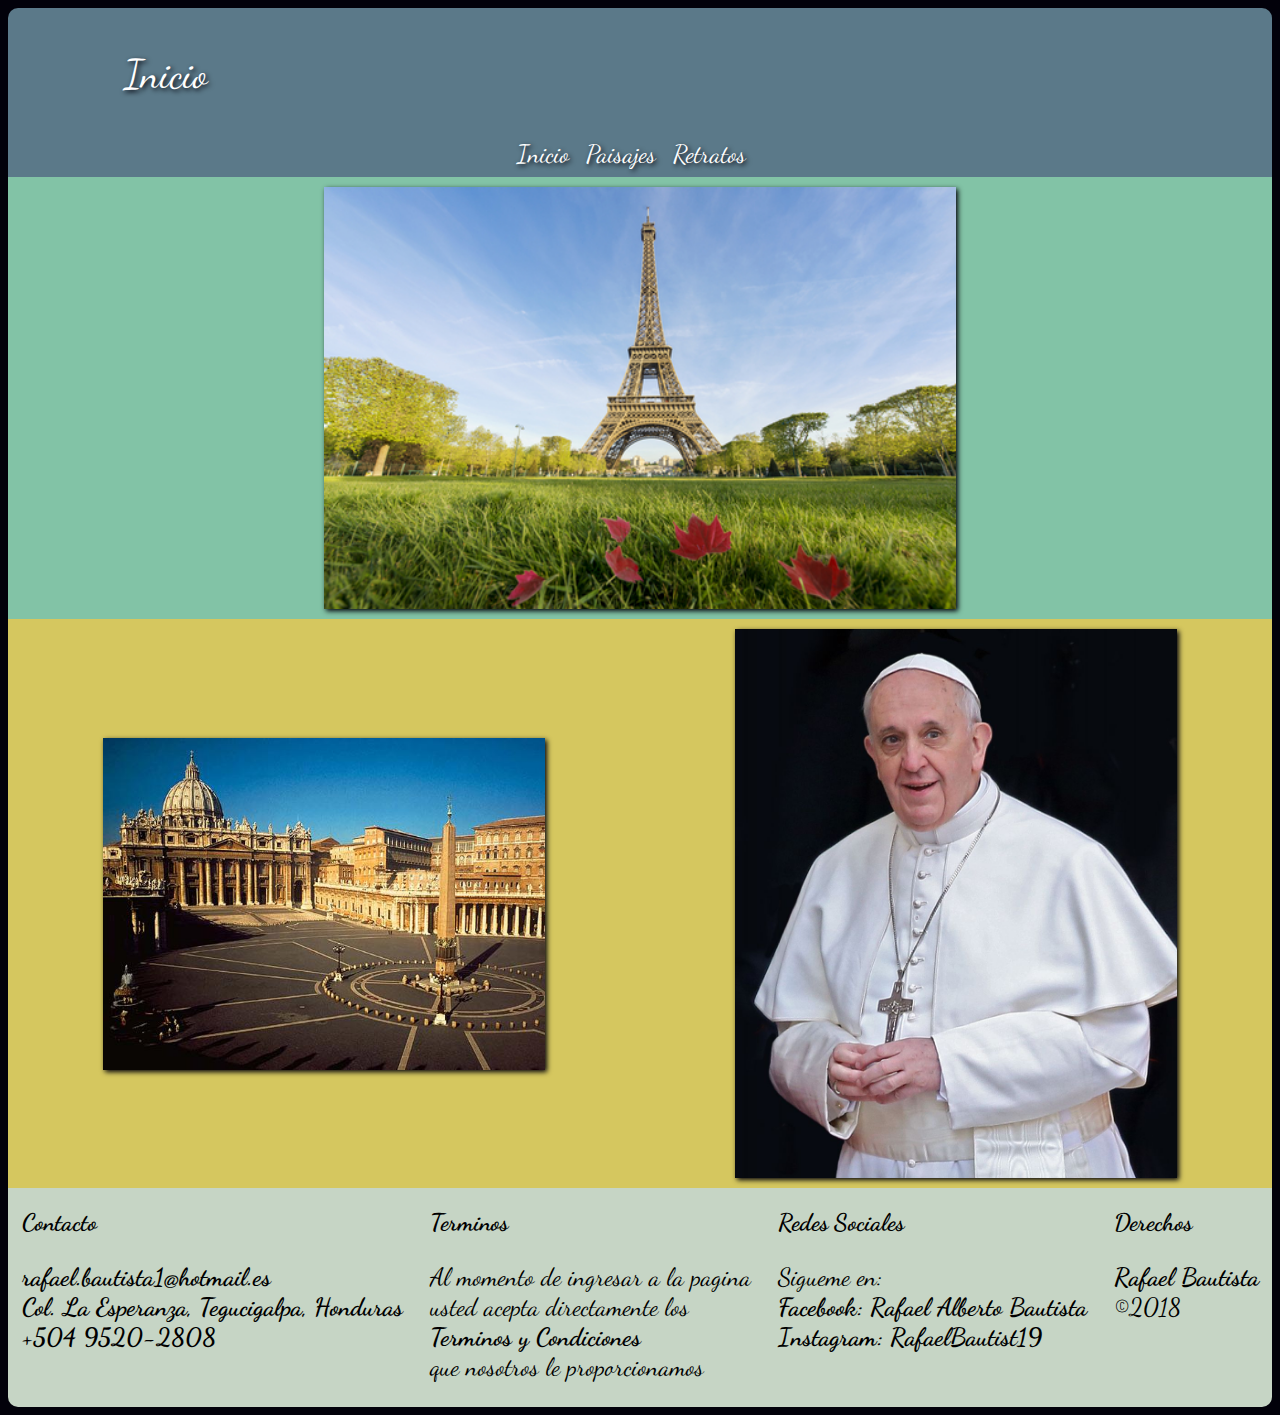
<file: index.html>
<!DOCTYPE html>
<html>
  <head>
    <meta charset="utf-8">
    <meta name="viewport" content="width=width_device,user-scalable=no">
    <title>Comenzando con la Fotografia</title>
    <link rel="stylesheet" href="css/estilos.css">
    <style>
    @import url('https://fonts.googleapis.com/css?family=Dancing+Script');
    </style>

  </head>

  <body id="cuerpo">
    <div class="contenido">
    <div class="cabecera" id="cabecera">
    <p class="p1">
      Inicio <br>
      <div class="menu">
      <a href="retratos.html" class="menu">Retratos&nbsp;</a>
      <a href="paisajes.html" class="menu">Paisajes&nbsp;</a>
      <a href="index.html" class="menu">Inicio&nbsp;</a>
      </div>
    </p>
    </div>

    <article id="imagenCentral">
    <img id="torre" src="img/torre_eiffel.jpg" alt="Torre Eiffel" >
    </article>

    <div id="imagenSecundaria" class="imagenSecundaria">
        <img class="vaticano" id="vaticano" src="img/vaticano1.jpg" alt="Vaticano">
        <img class="papa" id="papa" src="img/papa.jpg" alt="Coliseo Romano">
    </div>



    <footer class="footer">
      <div class="footer1">
        <h2>Contacto</h2>
        <p class="parrafoFooter">
          <strong>rafael.bautista1@hotmail.es</strong><br>
          <strong>Col. La Esperanza, Tegucigalpa, Honduras</strong><br>
          <strong>+504 9520-2808</strong>
        </p>
      </div>
      <div class="footer2">
        <h2>Terminos</h2>
        <p class="parrafoFooter">
          Al momento de ingresar a la pagina<br>
          usted acepta directamente los<br>
          <strong>Terminos y Condiciones</strong><br>
          que nosotros le proporcionamos
        </p>
      </div>
      <div class="footer3">
        <h2>Redes Sociales</h2>
        <p class="parrafoFooter">
          Sigueme en:<br>
          <strong>Facebook: Rafael Alberto Bautista</strong><br>
          <strong>Instagram: RafaelBautist19</strong><br>
        </p>
      </div>
      <div class="footer4">
        <h2>Derechos</h2>
        <p class="parrafoFooter">
          <strong>Rafael Bautista</strong><br>
          ©2018
        </p>
      </div>
    </footer>
  </div>
  </body>
</html>
</file>
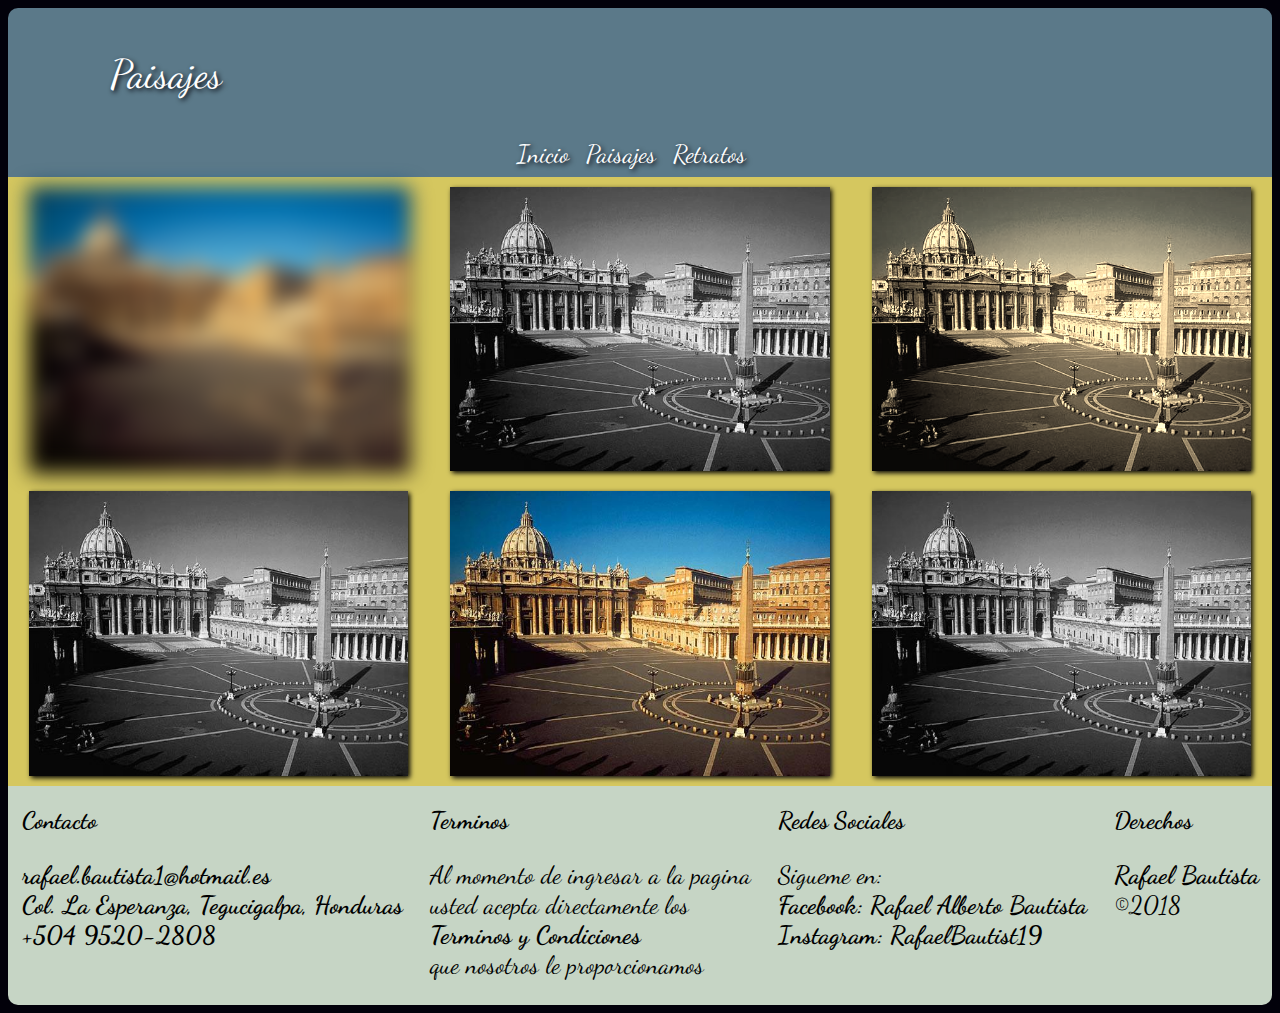
<file: paisajes.html>
<!DOCTYPE html>
<html>
  <head>
    <meta charset="utf-8">
    <meta name="viewport" content="width=device, user-scalable=no">
    <title>Paisajes</title>
    <link rel="stylesheet" href="css/estilos.css">
    <style>
    @import url('https://fonts.googleapis.com/css?family=Dancing+Script');
    </style>

  </head>

  <body id="cuerpo">
    <div class="contenido">
      <div class="cabecera" id="cabecera">
      <p class="p1">
        Paisajes <br>
        <div class="menu">
        <a href="retratos.html" class="menu">Retratos&nbsp;</a>
        <a href="paisajes.html" class="menu">Paisajes&nbsp;</a>
        <a href="index.html" class="menu">Inicio&nbsp;</a>
        </div>
      </p>
      </div>

    <div class="paisajesImagenes">
      <img src="img/vaticano1.jpg" alt="" id="vaticano1">
      <img src="img/vaticano1.jpg" alt="" id="vaticano2">
      <img src="img/vaticano1.jpg" alt="" id="vaticano3">
      <img src="img/vaticano1.jpg" alt="" id="vaticano4">
      <img src="img/vaticano1.jpg" alt="" id="vaticano5">
      <img src="img/vaticano1.jpg" alt="" id="vaticano6">
    </div>

    <footer class="footer">
      <div class="footer1">
        <h2>Contacto</h2>
        <p class="parrafoFooter">
          <strong>rafael.bautista1@hotmail.es</strong><br>
          <strong>Col. La Esperanza, Tegucigalpa, Honduras</strong><br>
          <strong>+504 9520-2808</strong>
        </p>
      </div>
      <div class="footer2">
        <h2>Terminos</h2>
        <p class="parrafoFooter">
          Al momento de ingresar a la pagina<br>
          usted acepta directamente los<br>
          <strong>Terminos y Condiciones</strong><br>
          que nosotros le proporcionamos
        </p>
      </div>
      <div class="footer3">
        <h2>Redes Sociales</h2>
        <p class="parrafoFooter">
          Sigueme en:<br>
          <strong>Facebook: Rafael Alberto Bautista</strong><br>
          <strong>Instagram: RafaelBautist19</strong><br>
        </p>
      </div>
      <div class="footer4">
        <h2>Derechos</h2>
        <p class="parrafoFooter">
          <strong>Rafael Bautista</strong><br>
          ©2018
        </p>
      </div>
    </footer>
  </div>
  </body>
</html>
</file>
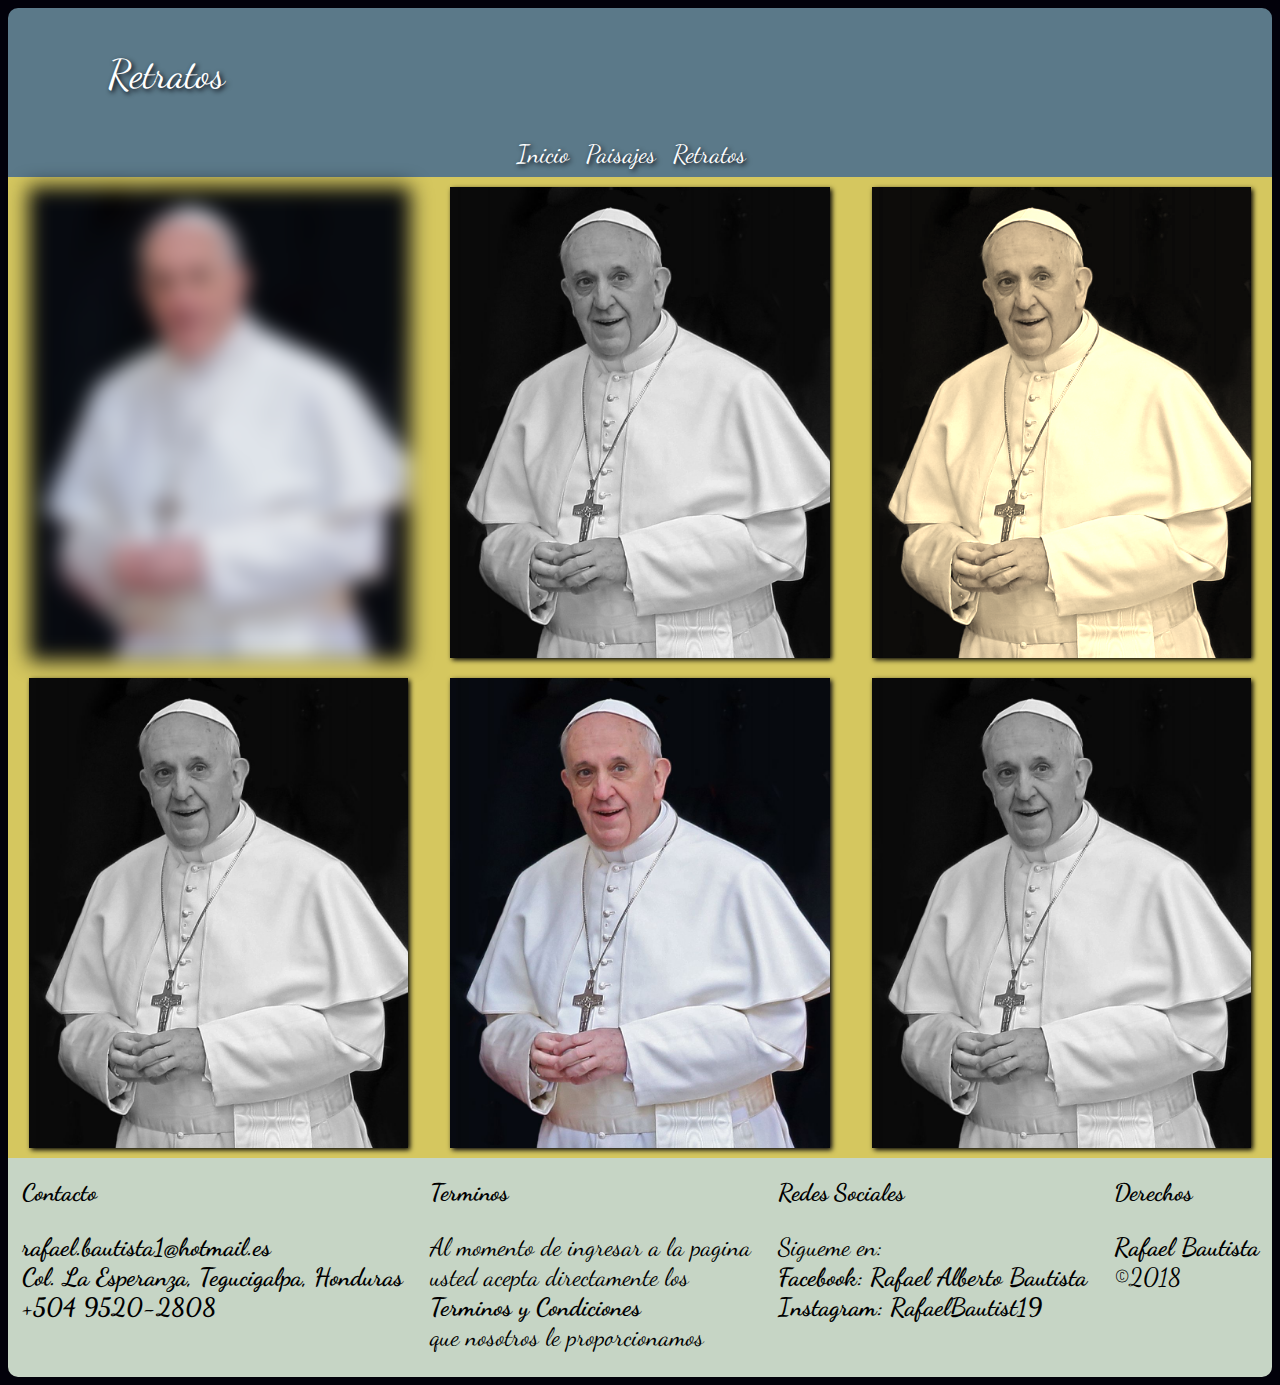
<file: retratos.html>
<!DOCTYPE html>
<html>
  <head>
    <meta charset="utf-8">
    <meta name="viewport" content="width=width_device,user-scalable=no">
    <title>Retratos</title>
    <link rel="stylesheet" href="css/estilos.css">
    <style>
    @import url('https://fonts.googleapis.com/css?family=Dancing+Script');
    </style>

  </head>

  <body >

    <div class="contenido">
      <div class="cabecera" id="cabecera">
      <p class="p1">
        Retratos <br>
        <div class="menu">
        <a href="retratos.html" class="menu">Retratos&nbsp;</a>
        <a href="paisajes.html" class="menu">Paisajes&nbsp;</a>
        <a href="index.html" class="menu">Inicio&nbsp;</a>
        </div>
      </p>
      </div>

    <div class="retratosImagenes">
      <img src="img/papa.jpg" alt="" id="papa1">
      <img src="img/papa.jpg" alt="" id="papa2">
      <img src="img/papa.jpg" alt="" id="papa3">
      <img src="img/papa.jpg" alt="" id="papa4">
      <img src="img/papa.jpg" alt="" id="papa5">
      <img src="img/papa.jpg" alt="" id="papa6">
    </div>

    <footer class="footer">
      <div class="footer1">
        <h2>Contacto</h2>
        <p class="parrafoFooter">
          <strong>rafael.bautista1@hotmail.es</strong><br>
          <strong>Col. La Esperanza, Tegucigalpa, Honduras</strong><br>
          <strong>+504 9520-2808</strong>
        </p>
      </div>
      <div class="footer2">
        <h2>Terminos</h2>
        <p class="parrafoFooter">
          Al momento de ingresar a la pagina<br>
          usted acepta directamente los<br>
          <strong>Terminos y Condiciones</strong><br>
          que nosotros le proporcionamos
        </p>
      </div>
      <div class="footer3">
        <h2>Redes Sociales</h2>
        <p class="parrafoFooter">
          Sigueme en:<br>
          <strong>Facebook: Rafael Alberto Bautista</strong><br>
          <strong>Instagram: RafaelBautist19</strong><br>
        </p>
      </div>
      <div class="footer4">
        <h2>Derechos</h2>
        <p class="parrafoFooter">
          <strong>Rafael Bautista</strong><br>
          ©2018
        </p>
      </div>
    </footer>
    </div>
  </body>
</html>
</file>
<file: css/estilos.css>
body{
  font-family: 'Dancing Script';
  background-color  : #02010a;

}

#cabecera{
  background-color: #5b7989;
  color: white;
  padding-top: 2px;
  border-top-left-radius: 10px;
  border-top-right-radius: 10px;
  padding-bottom: 7px;
  text-shadow: 2px 2px 5px #02010a;
  display: flex;
  align-items: center;
  justify-content: center;
  flex-wrap: wrap;
}

.p1{
  margin-right:75%;
  font-size: 40px;
  text-shadow: 2px , #02010a;
}

.menu{
}

a{
color: white;
text-decoration: none;
font-size: 25px;
float: right;
margin-right: 10px;
}

#imagenCentral{
  background-color: #82c3a6;
  display: flex;
  flex-direction: row;
  justify-content: center;

}

#torre{
  margin:10px auto;
	display:block;
  margin-top: 10px;
  margin-bottom: 10px;
  width: 50%;
  height: 50%;
  box-shadow: 2px 2px 5px #02010a;

}

.imagenSecundaria {
display: flex;
flex-direction: row;
flex-wrap: wrap;
background-color: #d5c75f;
border: 1px;
justify-content: space-around;
align-items: center;
}

#vaticano{
  margin: 10px;
  width: 35%;
  height: 35%;
  order: 1;
box-shadow: 2px 2px 5px #02010a;
}
#vaticano:hover{
  transform: rotate(10deg);
  transition-duration: 1.5s;
  box-shadow: 2px 2px 5px #82c3a6;
  border: 2px;
}
#papa{
  margin: 10px;
  width: 35%;
  height: 35%;
  order: 2;
  box-shadow: 2px 2px 5px #02010a;
}

#papa:hover{
  transform: translate(5px,-20px);
  transition-duration: 1.5s;
  box-shadow: 2px 2px 5px #82c3a6;
  border: 2px;
}



.footer{
  background-color: #C6d5c5;
  border-bottom-left-radius: 10px;
  border-bottom-right-radius: 10px;
  display: flex;
  flex-direction: row;
  flex-wrap: wrap;
  justify-content: space-around;
}

.footer1{
  order: 1;
}

.footer2{
order: 2;
}

.footer3{
order: 3;
}

.footer4{
order: 4;
}

.parrafoFooter{
  font-size: 25px;
}

.retratosImagenes{
  display: flex;
  flex-direction: row;
  flex-wrap: wrap;
  justify-content: space-around;
  align-items: center;
  background-color: #d5c75f;
}

#papa1{
  order: 1;
  width: 30%;
  margin: 10px;
  filter: blur(10px);
  box-shadow: 2px 2px 5px #02010a;
}

#papa2{
  order: 2;
  width: 30%;
  margin: 10px;
  filter: grayscale(100%);
  box-shadow: 2px 2px 5px #02010a;
}

#papa3{
  order: 3;
  width: 30%;
  margin: 10px;
  filter: sepia(90%);
  box-shadow: 2px 2px 5px #02010a;
}

#papa4{
  order: 4;
  width: 30%;
  margin: 10px;
  filter: grayscale(100%);
  box-shadow: 2px 2px 5px #02010a;
}

#papa5{
  order: 5;
  width: 30%;
  margin: 10px;
  box-shadow: 2px 2px 5px #02010a;
}

#papa6{
  order: 6;
  width: 30%;
  margin: 10px;
  filter: grayscale(100%);
  box-shadow: 2px 2px 5px #02010a;
}


.paisajesImagenes{
  display: flex;
  flex-direction: row;
  flex-wrap: wrap;
  justify-content: space-around;
  align-items: center;
  background-color: #d5c75f;
}

#vaticano1{
  order: 1;
  width: 30%;
  margin: 10px;
  filter: blur(10px);
  box-shadow: 2px 2px 5px #02010a;
}

#vaticano2{
  order: 2;
  width: 30%;
  margin: 10px;
  filter: grayscale(100%);
  box-shadow: 2px 2px 5px #02010a;
}

#vaticano3{
  order: 3;
  width: 30%;
  margin: 10px;
  filter: sepia(90%);
  box-shadow: 2px 2px 5px #02010a;
}

#vaticano4{
  order: 4;
  width: 30%;
  margin: 10px;
  filter: grayscale(100%);
  box-shadow: 2px 2px 5px #02010a;
}

#vaticano5{
  order: 5;
  width: 30%;
  margin: 10px;
  box-shadow: 2px 2px 5px #02010a;
}

#vaticano6{
  order: 6;
  width: 30%;
  margin: 10px;
  filter: grayscale(100%);
  box-shadow: 2px 2px 5px #02010a;
}

@media (max-width:780px){
  #cabecera{
    width: 100%;
  }

  .p1{
    text-align: center;
    font-size:100%;
    margin-left: 70%;
  }

  .menu{

  }

  a{
    font-size: 5px;
  }

  .footer{
    width: 100%;
  }

  #imagenCentral{
    width: 100%;
  }

  .imagenSecundaria{
    width: 100%;
  }

  #papa{
    width: 70%;
  }

  #vaticano{
    width: 70%;
  }


  #papa1{
    width: 70%;
  }

  #papa2{
    width: 70%;
  }

  #papa3{
    width: 70%;
  }

  #papa4{
    width: 70%;
  }

  #papa5{
    width: 70%;
  }

  #papa6{
    width: 70%;
  }

  #vaticano1{
    width: 70%;
  }

  #vaticano2{
    width: 70%;
  }

  #vaticano3{
    width: 70%;
  }

  #vaticano4{
    width: 70%;
  }

  #vaticano5{
    width: 70%;
  }

  #vaticano6{
    width: 70%;
  }

  .footer1{
    text-align: center;
    font-size: 50%;
  }

  .footer2{
    text-align: center;
    font-size: 50%;
  }

  .footer3{
    text-align: center;
    font-size: 50%;
  }

  .footer4{
    text-align: center;
    font-size: 50%;
  }


  .parrafoFooter{
    font-size: 50%;
  }

}

.contenido{
  align-items: center;
  animation: miAnimacion 2s;
}

@-webkit-keyframes miAnimacion{
  0%{
    margin-top: 150%;
  }

  60%{
    margin-top: -5%;
  }

  100%{
    margin-top: 0%;
  }
}
</file>
